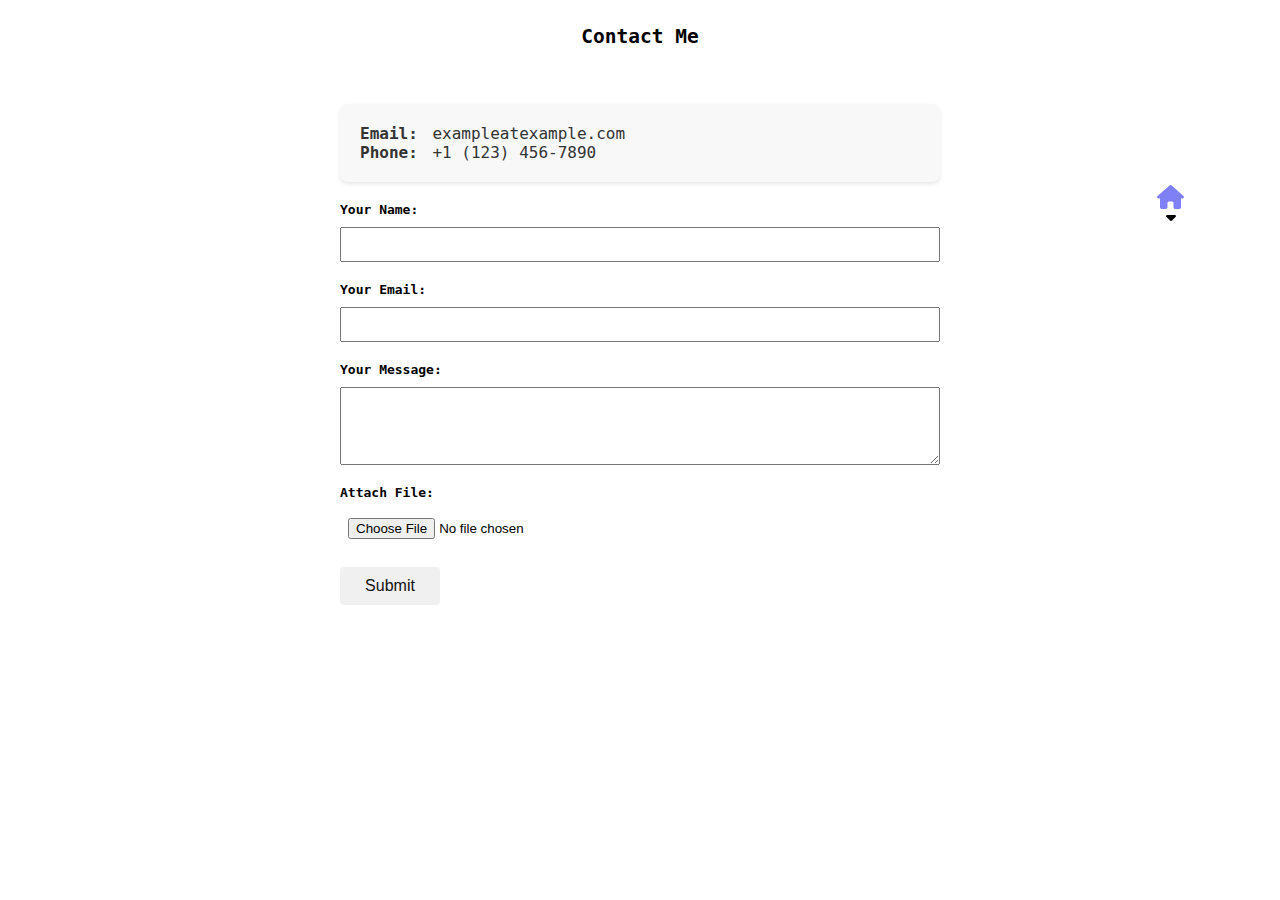
<file: contact/index.html>
<!DOCTYPE html><html lang="en" data-critters-container><head>
  <meta charset="utf-8">
  <title>Portfolio</title>
  <base href="/">
  <meta name="viewport" content="width=device-width, initial-scale=1">
  <link rel="icon" type="image/x-icon" href="favicon.ico">
<style>.fa{font-family:var(--fa-style-family, "Font Awesome 6 Free");font-weight:var(--fa-style, 900)}.fa,.fas{-moz-osx-font-smoothing:grayscale;-webkit-font-smoothing:antialiased;display:var(--fa-display, inline-block);font-style:normal;font-variant:normal;line-height:1;text-rendering:auto}.fas{font-family:"Font Awesome 6 Free"}@-webkit-keyframes fa-beat{0%,90%{-webkit-transform:scale(1);transform:scale(1)}45%{-webkit-transform:scale(var(--fa-beat-scale, 1.25));transform:scale(var(--fa-beat-scale, 1.25))}}@-webkit-keyframes fa-bounce{0%{-webkit-transform:scale(1,1) translateY(0);transform:scale(1) translateY(0)}10%{-webkit-transform:scale(var(--fa-bounce-start-scale-x, 1.1),var(--fa-bounce-start-scale-y, .9)) translateY(0);transform:scale(var(--fa-bounce-start-scale-x, 1.1),var(--fa-bounce-start-scale-y, .9)) translateY(0)}30%{-webkit-transform:scale(var(--fa-bounce-jump-scale-x, .9),var(--fa-bounce-jump-scale-y, 1.1)) translateY(var(--fa-bounce-height, -.5em));transform:scale(var(--fa-bounce-jump-scale-x, .9),var(--fa-bounce-jump-scale-y, 1.1)) translateY(var(--fa-bounce-height, -.5em))}50%{-webkit-transform:scale(var(--fa-bounce-land-scale-x, 1.05),var(--fa-bounce-land-scale-y, .95)) translateY(0);transform:scale(var(--fa-bounce-land-scale-x, 1.05),var(--fa-bounce-land-scale-y, .95)) translateY(0)}57%{-webkit-transform:scale(1,1) translateY(var(--fa-bounce-rebound, -.125em));transform:scale(1) translateY(var(--fa-bounce-rebound, -.125em))}64%{-webkit-transform:scale(1,1) translateY(0);transform:scale(1) translateY(0)}to{-webkit-transform:scale(1,1) translateY(0);transform:scale(1) translateY(0)}}@-webkit-keyframes fa-fade{50%{opacity:var(--fa-fade-opacity, .4)}}@-webkit-keyframes fa-beat-fade{0%,to{opacity:var(--fa-beat-fade-opacity, .4);-webkit-transform:scale(1);transform:scale(1)}50%{opacity:1;-webkit-transform:scale(var(--fa-beat-fade-scale, 1.125));transform:scale(var(--fa-beat-fade-scale, 1.125))}}@-webkit-keyframes fa-flip{50%{-webkit-transform:rotate3d(var(--fa-flip-x, 0),var(--fa-flip-y, 1),var(--fa-flip-z, 0),var(--fa-flip-angle, -180deg));transform:rotate3d(var(--fa-flip-x, 0),var(--fa-flip-y, 1),var(--fa-flip-z, 0),var(--fa-flip-angle, -180deg))}}@-webkit-keyframes fa-shake{0%{-webkit-transform:rotate(-15deg);transform:rotate(-15deg)}4%{-webkit-transform:rotate(15deg);transform:rotate(15deg)}8%,24%{-webkit-transform:rotate(-18deg);transform:rotate(-18deg)}12%,28%{-webkit-transform:rotate(18deg);transform:rotate(18deg)}16%{-webkit-transform:rotate(-22deg);transform:rotate(-22deg)}20%{-webkit-transform:rotate(22deg);transform:rotate(22deg)}32%{-webkit-transform:rotate(-12deg);transform:rotate(-12deg)}36%{-webkit-transform:rotate(12deg);transform:rotate(12deg)}40%,to{-webkit-transform:rotate(0deg);transform:rotate(0)}}@-webkit-keyframes fa-spin{0%{-webkit-transform:rotate(0deg);transform:rotate(0)}to{-webkit-transform:rotate(360deg);transform:rotate(360deg)}}.fa-lightbulb:before{content:"\f0eb"}.fa-envelope:before{content:"\f0e0"}.fa-caret-down:before{content:"\f0d7"}.fa-home:before{content:"\f015"}.fa-project-diagram:before{content:"\f542"}.fa-briefcase:before{content:"\f0b1"}.fa-graduation-cap:before{content:"\f19d"}:root{--fa-style-family-brands: "Font Awesome 6 Brands";--fa-font-brands: normal 400 1em/1 "Font Awesome 6 Brands"}@font-face{font-family:"Font Awesome 6 Brands";font-style:normal;font-weight:400;font-display:block;src:url("./media/fa-brands-400-4RSXLDQT.woff2") format("woff2"),url("./media/fa-brands-400-RP3MZ4AX.ttf") format("truetype")}:root{--fa-style-family-classic: "Font Awesome 6 Free";--fa-font-regular: normal 400 1em/1 "Font Awesome 6 Free"}@font-face{font-family:"Font Awesome 6 Free";font-style:normal;font-weight:400;font-display:block;src:url("./media/fa-regular-400-6ODLNN6G.woff2") format("woff2"),url("./media/fa-regular-400-VE33OVPX.ttf") format("truetype")}:root{--fa-style-family-classic: "Font Awesome 6 Free";--fa-font-solid: normal 900 1em/1 "Font Awesome 6 Free"}@font-face{font-family:"Font Awesome 6 Free";font-style:normal;font-weight:900;font-display:block;src:url("./media/fa-solid-900-ZZETRIYD.woff2") format("woff2"),url("./media/fa-solid-900-BALFL4QR.ttf") format("truetype")}.fas{font-weight:900}body{margin:0;padding:0;font-family:monospace}a{text-decoration:none}a:hover{color:#a3b1b1}
</style><link rel="stylesheet" href="styles-MCMCQY2S.css" media="print" onload="this.media='all'"><noscript><link rel="stylesheet" href="styles-MCMCQY2S.css"></noscript><style ng-app-id="ng">.contact-form[_ngcontent-ng-c2901065642]{max-width:600px;margin:auto;padding:20px;animation:_ngcontent-ng-c2901065642_fadeIn 1s ease-in-out}@keyframes _ngcontent-ng-c2901065642_fadeIn{0%{opacity:0;transform:translateY(-20px)}to{opacity:1;transform:translateY(0)}}.contact-details[_ngcontent-ng-c2901065642]{background-color:#f8f8f8;padding:20px;border-radius:8px;box-shadow:0 2px 4px #0000001a;margin-bottom:20px}.contact-details[_ngcontent-ng-c2901065642]   p[_ngcontent-ng-c2901065642]{font-size:16px;color:#333;margin:0}.contact-details[_ngcontent-ng-c2901065642]   strong[_ngcontent-ng-c2901065642]{font-weight:700;margin-right:5px}h2[_ngcontent-ng-c2901065642]{text-align:center;padding:20px;margin-top:5px}form[_ngcontent-ng-c2901065642]{display:grid;gap:20px}.form-group[_ngcontent-ng-c2901065642]{display:grid;gap:10px}label[_ngcontent-ng-c2901065642]{font-weight:700}input[_ngcontent-ng-c2901065642], textarea[_ngcontent-ng-c2901065642], select[_ngcontent-ng-c2901065642]{width:100%;padding:8px;box-sizing:border-box}input[_ngcontent-ng-c2901065642]:focus, textarea[_ngcontent-ng-c2901065642]:focus{border-color:#007bff;transition:border-color .5s ease}button[_ngcontent-ng-c2901065642]{background-color:#f0f0f0;color:#111;padding:10px;border:none;cursor:pointer;font-size:16px;border-radius:4px;width:100px;transition:background-color .3s ease,transform .3s ease}button[_ngcontent-ng-c2901065642]:hover{background-color:#fc0;transform:scale(1.05)}#attachment[_ngcontent-ng-c2901065642]:hover{transition:transform .3s ease;cursor:pointer}</style><style ng-app-id="ng">.icon-container[_ngcontent-ng-c3732487589]{position:fixed;top:20%;left:90%;margin-bottom:20px;display:grid;grid-template-rows:1fr auto}.icon-container[_ngcontent-ng-c3732487589] > *[_ngcontent-ng-c3732487589]{align-items:center;justify-content:center;cursor:pointer}.icon-container[_ngcontent-ng-c3732487589] > .icon[_ngcontent-ng-c3732487589]{border-radius:50%;transition:all .2s ease-in-out}.icon-container[_ngcontent-ng-c3732487589] > .icon[_ngcontent-ng-c3732487589]   svg[_ngcontent-ng-c3732487589]{fill:var(--icon-color, #fff);transition:fill .2s ease-in-out}.icon-container[_ngcontent-ng-c3732487589] > .dropdown-content[_ngcontent-ng-c3732487589]{display:none;grid-row:2;background-color:var(--dropdown-bg, #f0f2f5);border-radius:5px;box-shadow:0 5px 10px #0000001a;-webkit-backdrop-filter:blur(5px);backdrop-filter:blur(5px);animation:_ngcontent-ng-c3732487589_slideUp .3s ease-in-out forwards}.icon-container[_ngcontent-ng-c3732487589] > .dropdown-content.shown[_ngcontent-ng-c3732487589]{animation:_ngcontent-ng-c3732487589_slideDown .3s ease-in-out}.icon[_ngcontent-ng-c3732487589]{padding:5px;text-align:center}@keyframes _ngcontent-ng-c3732487589_slideUp{0%{opacity:0;transform:translateY(20px)}to{opacity:1;transform:translateY(0)}}@keyframes _ngcontent-ng-c3732487589_slideDown{0%{opacity:1;transform:translateY(0)}to{opacity:0;transform:translateY(20px)}}.icon-container.expanded[_ngcontent-ng-c3732487589] > .icon[_ngcontent-ng-c3732487589]:hover + .dropdown-content[_ngcontent-ng-c3732487589], .icon-container.expanded[_ngcontent-ng-c3732487589] > .dropdown-content[_ngcontent-ng-c3732487589]{display:block;transform:translateY(0) scaleY(1);transition:transform .2s ease-in-out}.icon-container.expanded[_ngcontent-ng-c3732487589] > .icon[_ngcontent-ng-c3732487589]:hover + .dropdown-content[_ngcontent-ng-c3732487589]:hover{transform:translateY(-5px) scaleY(1.05)}.icon[_ngcontent-ng-c3732487589]   i[title][_ngcontent-ng-c3732487589]{position:relative}.icon[_ngcontent-ng-c3732487589]   i[title][_ngcontent-ng-c3732487589]:hover:after{content:attr(title);position:absolute;top:100%;left:50%;transform:translate(-50%);background-color:#000c;color:#fff;padding:5px 10px;border-radius:5px;font-size:12px}</style><style ng-app-id="ng">.home-icon[_ngcontent-ng-c1840249685]{opacity:.5;cursor:pointer;z-index:2}.home-icon[_ngcontent-ng-c1840249685]   i[_ngcontent-ng-c1840249685]{font-size:24px}</style><style ng-app-id="ng">.icon[_ngcontent-ng-c1373413901]{opacity:.5;cursor:pointer;z-index:2}.icon[_ngcontent-ng-c1373413901]   i[_ngcontent-ng-c1373413901]{font-size:24px}.icon[_ngcontent-ng-c1373413901]   i[_ngcontent-ng-c1373413901]:hover{color:#f70}</style><style ng-app-id="ng">.icon[_ngcontent-ng-c3361052712]{opacity:.5;cursor:pointer;z-index:2}.icon[_ngcontent-ng-c3361052712]   i[_ngcontent-ng-c3361052712]{font-size:24px}.icon[_ngcontent-ng-c3361052712]   i[_ngcontent-ng-c3361052712]:hover{color:#019601}</style><style ng-app-id="ng">.icon[_ngcontent-ng-c3975816813]{opacity:.5;cursor:pointer;z-index:2}.icon[_ngcontent-ng-c3975816813]   i[_ngcontent-ng-c3975816813]{font-size:24px}.icon[_ngcontent-ng-c3975816813]   i[_ngcontent-ng-c3975816813]:hover{color:#630393}</style><style ng-app-id="ng">.icon[_ngcontent-ng-c411144591]{opacity:.5;cursor:pointer;z-index:2}.icon[_ngcontent-ng-c411144591]   i[_ngcontent-ng-c411144591]{font-size:24px}.icon[_ngcontent-ng-c411144591]   i[_ngcontent-ng-c411144591]:hover{color:#970000}</style><style ng-app-id="ng">.icon[_ngcontent-ng-c3969231259]{opacity:.5;cursor:pointer;z-index:2}.icon[_ngcontent-ng-c3969231259]   i[_ngcontent-ng-c3969231259]{font-size:24px}.icon[_ngcontent-ng-c3969231259]   i[_ngcontent-ng-c3969231259]:hover{color:#daa520}</style></head>
<body><!--nghm-->
  <app-root _nghost-ng-c3984273398 ng-version="17.0.8" ngh="7" ng-server-context="ssg"><router-outlet _ngcontent-ng-c3984273398></router-outlet><app-contact _nghost-ng-c2901065642 ngh="6"><app-icons _ngcontent-ng-c2901065642 _nghost-ng-c3732487589 ngh="6"><div _ngcontent-ng-c3732487589 class="icon-container"><div _ngcontent-ng-c3732487589 class="icon-container-home icon"><app-home _ngcontent-ng-c3732487589 title="Home" _nghost-ng-c1840249685 ngh="0"><div _ngcontent-ng-c1840249685 class="home-icon"><a _ngcontent-ng-c1840249685 routerlink="about-me" href="/contact/about-me"><i _ngcontent-ng-c1840249685 class="fas fa-home"></i></a></div><!----></app-home><i _ngcontent-ng-c3732487589 class="fa fa-caret-down"></i></div><div _ngcontent-ng-c3732487589 class="dropdown-content"><app-contact-icon _ngcontent-ng-c3732487589 title="Contact" class="icon" _nghost-ng-c1373413901 ngh="1"><div _ngcontent-ng-c1373413901 class="icon"><a _ngcontent-ng-c1373413901 routerlink="contact" href="/contact/contact"><i _ngcontent-ng-c1373413901 class="fas fa-envelope"></i></a></div><!----></app-contact-icon><app-education-icon _ngcontent-ng-c3732487589 title="Education" class="icon" _nghost-ng-c3361052712 ngh="2"><div _ngcontent-ng-c3361052712 class="icon"><a _ngcontent-ng-c3361052712 routerlink="contact" href="/contact/contact"><i _ngcontent-ng-c3361052712 class="fas fa-graduation-cap"></i></a></div><!----></app-education-icon><app-experience-icon _ngcontent-ng-c3732487589 title="Experience" class="icon" _nghost-ng-c3975816813 ngh="3"><div _ngcontent-ng-c3975816813 class="icon"><a _ngcontent-ng-c3975816813 routerlink="experience" href="/contact/experience"><i _ngcontent-ng-c3975816813 class="fas fa-briefcase"></i></a></div><!----></app-experience-icon><app-projects-icon _ngcontent-ng-c3732487589 title="Projects" class="icon" _nghost-ng-c411144591 ngh="4"><div _ngcontent-ng-c411144591 class="icon"><a _ngcontent-ng-c411144591 routerlink="project" href="/contact/project"><i _ngcontent-ng-c411144591 class="fas fa-project-diagram"></i></a></div><!----></app-projects-icon><app-skill-icon _ngcontent-ng-c3732487589 title="Skills" class="icon" _nghost-ng-c3969231259 ngh="5"><div _ngcontent-ng-c3969231259 class="icon"><a _ngcontent-ng-c3969231259 routerlink="skills" href="/contact/skills"><i _ngcontent-ng-c3969231259 class="fas fa-lightbulb"></i></a></div><!----></app-skill-icon></div></div></app-icons><h2 _ngcontent-ng-c2901065642>Contact Me</h2><section _ngcontent-ng-c2901065642 class="contact-form"><div _ngcontent-ng-c2901065642 class="contact-details"><p _ngcontent-ng-c2901065642><strong _ngcontent-ng-c2901065642>Email:</strong> exampleatexample.com<br _ngcontent-ng-c2901065642><strong _ngcontent-ng-c2901065642>Phone:</strong> +1 (123) 456-7890<br _ngcontent-ng-c2901065642></p></div><form _ngcontent-ng-c2901065642><div _ngcontent-ng-c2901065642 class="form-group"><label _ngcontent-ng-c2901065642 for="name">Your Name:</label><input _ngcontent-ng-c2901065642 type="text" id="name" name="name" required></div><div _ngcontent-ng-c2901065642 class="form-group"><label _ngcontent-ng-c2901065642 for="email">Your Email:</label><input _ngcontent-ng-c2901065642 type="email" id="email" name="email" required></div><div _ngcontent-ng-c2901065642 class="form-group"><label _ngcontent-ng-c2901065642 for="message">Your Message:</label><textarea _ngcontent-ng-c2901065642 id="message" name="message" rows="4" required></textarea></div><div _ngcontent-ng-c2901065642 class="form-group"><label _ngcontent-ng-c2901065642 for="attachment">Attach File:</label><input _ngcontent-ng-c2901065642 type="file" id="attachment" name="attachment"></div><button _ngcontent-ng-c2901065642 type="submit">Submit</button></form></section></app-contact><!----></app-root>
<script src="polyfills-LZBJRJJE.js" type="module"></script><script src="main-NUGJP4KZ.js" type="module"></script>

<script id="ng-state" type="application/json">{"__nghData__":[{"t":{"0":"t0"},"c":{"0":[{"i":"t0","r":1}]}},{"t":{"0":"t1"},"c":{"0":[{"i":"t1","r":1}]}},{"t":{"0":"t2"},"c":{"0":[{"i":"t2","r":1}]}},{"t":{"0":"t3"},"c":{"0":[{"i":"t3","r":1}]}},{"t":{"0":"t4"},"c":{"0":[{"i":"t4","r":1}]}},{"t":{"0":"t5"},"c":{"0":[{"i":"t5","r":1}]}},{},{"c":{"0":[{"i":"c2901065642","r":1}]}}]}</script></body></html>
</file>
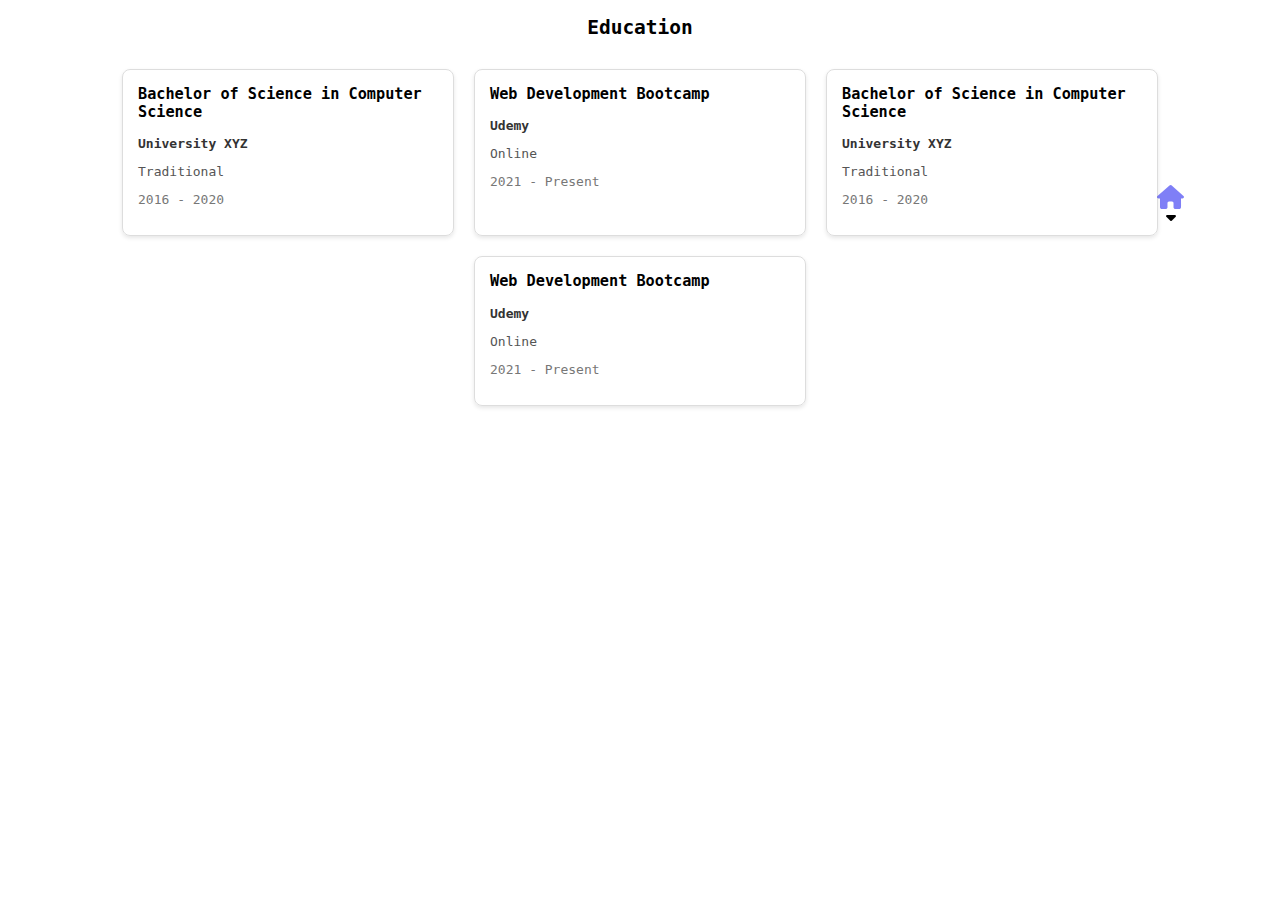
<file: education/index.html>
<!DOCTYPE html><html lang="en" data-critters-container><head>
  <meta charset="utf-8">
  <title>Portfolio</title>
  <base href="/">
  <meta name="viewport" content="width=device-width, initial-scale=1">
  <link rel="icon" type="image/x-icon" href="favicon.ico">
<style>.fa{font-family:var(--fa-style-family, "Font Awesome 6 Free");font-weight:var(--fa-style, 900)}.fa,.fas{-moz-osx-font-smoothing:grayscale;-webkit-font-smoothing:antialiased;display:var(--fa-display, inline-block);font-style:normal;font-variant:normal;line-height:1;text-rendering:auto}.fas{font-family:"Font Awesome 6 Free"}@-webkit-keyframes fa-beat{0%,90%{-webkit-transform:scale(1);transform:scale(1)}45%{-webkit-transform:scale(var(--fa-beat-scale, 1.25));transform:scale(var(--fa-beat-scale, 1.25))}}@-webkit-keyframes fa-bounce{0%{-webkit-transform:scale(1,1) translateY(0);transform:scale(1) translateY(0)}10%{-webkit-transform:scale(var(--fa-bounce-start-scale-x, 1.1),var(--fa-bounce-start-scale-y, .9)) translateY(0);transform:scale(var(--fa-bounce-start-scale-x, 1.1),var(--fa-bounce-start-scale-y, .9)) translateY(0)}30%{-webkit-transform:scale(var(--fa-bounce-jump-scale-x, .9),var(--fa-bounce-jump-scale-y, 1.1)) translateY(var(--fa-bounce-height, -.5em));transform:scale(var(--fa-bounce-jump-scale-x, .9),var(--fa-bounce-jump-scale-y, 1.1)) translateY(var(--fa-bounce-height, -.5em))}50%{-webkit-transform:scale(var(--fa-bounce-land-scale-x, 1.05),var(--fa-bounce-land-scale-y, .95)) translateY(0);transform:scale(var(--fa-bounce-land-scale-x, 1.05),var(--fa-bounce-land-scale-y, .95)) translateY(0)}57%{-webkit-transform:scale(1,1) translateY(var(--fa-bounce-rebound, -.125em));transform:scale(1) translateY(var(--fa-bounce-rebound, -.125em))}64%{-webkit-transform:scale(1,1) translateY(0);transform:scale(1) translateY(0)}to{-webkit-transform:scale(1,1) translateY(0);transform:scale(1) translateY(0)}}@-webkit-keyframes fa-fade{50%{opacity:var(--fa-fade-opacity, .4)}}@-webkit-keyframes fa-beat-fade{0%,to{opacity:var(--fa-beat-fade-opacity, .4);-webkit-transform:scale(1);transform:scale(1)}50%{opacity:1;-webkit-transform:scale(var(--fa-beat-fade-scale, 1.125));transform:scale(var(--fa-beat-fade-scale, 1.125))}}@-webkit-keyframes fa-flip{50%{-webkit-transform:rotate3d(var(--fa-flip-x, 0),var(--fa-flip-y, 1),var(--fa-flip-z, 0),var(--fa-flip-angle, -180deg));transform:rotate3d(var(--fa-flip-x, 0),var(--fa-flip-y, 1),var(--fa-flip-z, 0),var(--fa-flip-angle, -180deg))}}@-webkit-keyframes fa-shake{0%{-webkit-transform:rotate(-15deg);transform:rotate(-15deg)}4%{-webkit-transform:rotate(15deg);transform:rotate(15deg)}8%,24%{-webkit-transform:rotate(-18deg);transform:rotate(-18deg)}12%,28%{-webkit-transform:rotate(18deg);transform:rotate(18deg)}16%{-webkit-transform:rotate(-22deg);transform:rotate(-22deg)}20%{-webkit-transform:rotate(22deg);transform:rotate(22deg)}32%{-webkit-transform:rotate(-12deg);transform:rotate(-12deg)}36%{-webkit-transform:rotate(12deg);transform:rotate(12deg)}40%,to{-webkit-transform:rotate(0deg);transform:rotate(0)}}@-webkit-keyframes fa-spin{0%{-webkit-transform:rotate(0deg);transform:rotate(0)}to{-webkit-transform:rotate(360deg);transform:rotate(360deg)}}.fa-lightbulb:before{content:"\f0eb"}.fa-envelope:before{content:"\f0e0"}.fa-caret-down:before{content:"\f0d7"}.fa-home:before{content:"\f015"}.fa-project-diagram:before{content:"\f542"}.fa-briefcase:before{content:"\f0b1"}.fa-graduation-cap:before{content:"\f19d"}:root{--fa-style-family-brands: "Font Awesome 6 Brands";--fa-font-brands: normal 400 1em/1 "Font Awesome 6 Brands"}@font-face{font-family:"Font Awesome 6 Brands";font-style:normal;font-weight:400;font-display:block;src:url("./media/fa-brands-400-4RSXLDQT.woff2") format("woff2"),url("./media/fa-brands-400-RP3MZ4AX.ttf") format("truetype")}:root{--fa-style-family-classic: "Font Awesome 6 Free";--fa-font-regular: normal 400 1em/1 "Font Awesome 6 Free"}@font-face{font-family:"Font Awesome 6 Free";font-style:normal;font-weight:400;font-display:block;src:url("./media/fa-regular-400-6ODLNN6G.woff2") format("woff2"),url("./media/fa-regular-400-VE33OVPX.ttf") format("truetype")}:root{--fa-style-family-classic: "Font Awesome 6 Free";--fa-font-solid: normal 900 1em/1 "Font Awesome 6 Free"}@font-face{font-family:"Font Awesome 6 Free";font-style:normal;font-weight:900;font-display:block;src:url("./media/fa-solid-900-ZZETRIYD.woff2") format("woff2"),url("./media/fa-solid-900-BALFL4QR.ttf") format("truetype")}.fas{font-weight:900}body{margin:0;padding:0;font-family:monospace}a{text-decoration:none}a:hover{color:#a3b1b1}
</style><link rel="stylesheet" href="styles-MCMCQY2S.css" media="print" onload="this.media='all'"><noscript><link rel="stylesheet" href="styles-MCMCQY2S.css"></noscript><style ng-app-id="ng">h2[_ngcontent-ng-c2637804483]{text-align:center;margin-bottom:20px}.education-container[_ngcontent-ng-c2637804483]{display:flex;flex-wrap:wrap;justify-content:center}.education-card[_ngcontent-ng-c2637804483]{width:300px;margin:10px;padding:15px;border:1px solid #ddd;border-radius:8px;box-shadow:0 2px 4px #0000001a;text-align:left}h3[_ngcontent-ng-c2637804483]{margin-top:0}.institution[_ngcontent-ng-c2637804483]{color:#333;font-weight:700}.type[_ngcontent-ng-c2637804483]{color:#555}.duration[_ngcontent-ng-c2637804483]{color:#777}@media screen and (max-width: 600px){.education-card[_ngcontent-ng-c2637804483]{width:calc(100% - 20px)}}</style><style ng-app-id="ng">.icon-container[_ngcontent-ng-c3732487589]{position:fixed;top:20%;left:90%;margin-bottom:20px;display:grid;grid-template-rows:1fr auto}.icon-container[_ngcontent-ng-c3732487589] > *[_ngcontent-ng-c3732487589]{align-items:center;justify-content:center;cursor:pointer}.icon-container[_ngcontent-ng-c3732487589] > .icon[_ngcontent-ng-c3732487589]{border-radius:50%;transition:all .2s ease-in-out}.icon-container[_ngcontent-ng-c3732487589] > .icon[_ngcontent-ng-c3732487589]   svg[_ngcontent-ng-c3732487589]{fill:var(--icon-color, #fff);transition:fill .2s ease-in-out}.icon-container[_ngcontent-ng-c3732487589] > .dropdown-content[_ngcontent-ng-c3732487589]{display:none;grid-row:2;background-color:var(--dropdown-bg, #f0f2f5);border-radius:5px;box-shadow:0 5px 10px #0000001a;-webkit-backdrop-filter:blur(5px);backdrop-filter:blur(5px);animation:_ngcontent-ng-c3732487589_slideUp .3s ease-in-out forwards}.icon-container[_ngcontent-ng-c3732487589] > .dropdown-content.shown[_ngcontent-ng-c3732487589]{animation:_ngcontent-ng-c3732487589_slideDown .3s ease-in-out}.icon[_ngcontent-ng-c3732487589]{padding:5px;text-align:center}@keyframes _ngcontent-ng-c3732487589_slideUp{0%{opacity:0;transform:translateY(20px)}to{opacity:1;transform:translateY(0)}}@keyframes _ngcontent-ng-c3732487589_slideDown{0%{opacity:1;transform:translateY(0)}to{opacity:0;transform:translateY(20px)}}.icon-container.expanded[_ngcontent-ng-c3732487589] > .icon[_ngcontent-ng-c3732487589]:hover + .dropdown-content[_ngcontent-ng-c3732487589], .icon-container.expanded[_ngcontent-ng-c3732487589] > .dropdown-content[_ngcontent-ng-c3732487589]{display:block;transform:translateY(0) scaleY(1);transition:transform .2s ease-in-out}.icon-container.expanded[_ngcontent-ng-c3732487589] > .icon[_ngcontent-ng-c3732487589]:hover + .dropdown-content[_ngcontent-ng-c3732487589]:hover{transform:translateY(-5px) scaleY(1.05)}.icon[_ngcontent-ng-c3732487589]   i[title][_ngcontent-ng-c3732487589]{position:relative}.icon[_ngcontent-ng-c3732487589]   i[title][_ngcontent-ng-c3732487589]:hover:after{content:attr(title);position:absolute;top:100%;left:50%;transform:translate(-50%);background-color:#000c;color:#fff;padding:5px 10px;border-radius:5px;font-size:12px}</style><style ng-app-id="ng">.home-icon[_ngcontent-ng-c1840249685]{opacity:.5;cursor:pointer;z-index:2}.home-icon[_ngcontent-ng-c1840249685]   i[_ngcontent-ng-c1840249685]{font-size:24px}</style><style ng-app-id="ng">.icon[_ngcontent-ng-c1373413901]{opacity:.5;cursor:pointer;z-index:2}.icon[_ngcontent-ng-c1373413901]   i[_ngcontent-ng-c1373413901]{font-size:24px}.icon[_ngcontent-ng-c1373413901]   i[_ngcontent-ng-c1373413901]:hover{color:#f70}</style><style ng-app-id="ng">.icon[_ngcontent-ng-c3361052712]{opacity:.5;cursor:pointer;z-index:2}.icon[_ngcontent-ng-c3361052712]   i[_ngcontent-ng-c3361052712]{font-size:24px}.icon[_ngcontent-ng-c3361052712]   i[_ngcontent-ng-c3361052712]:hover{color:#019601}</style><style ng-app-id="ng">.icon[_ngcontent-ng-c3975816813]{opacity:.5;cursor:pointer;z-index:2}.icon[_ngcontent-ng-c3975816813]   i[_ngcontent-ng-c3975816813]{font-size:24px}.icon[_ngcontent-ng-c3975816813]   i[_ngcontent-ng-c3975816813]:hover{color:#630393}</style><style ng-app-id="ng">.icon[_ngcontent-ng-c411144591]{opacity:.5;cursor:pointer;z-index:2}.icon[_ngcontent-ng-c411144591]   i[_ngcontent-ng-c411144591]{font-size:24px}.icon[_ngcontent-ng-c411144591]   i[_ngcontent-ng-c411144591]:hover{color:#970000}</style><style ng-app-id="ng">.icon[_ngcontent-ng-c3969231259]{opacity:.5;cursor:pointer;z-index:2}.icon[_ngcontent-ng-c3969231259]   i[_ngcontent-ng-c3969231259]{font-size:24px}.icon[_ngcontent-ng-c3969231259]   i[_ngcontent-ng-c3969231259]:hover{color:#daa520}</style></head>
<body><!--nghm-->
  <app-root _nghost-ng-c3984273398 ng-version="17.0.8" ngh="8" ng-server-context="ssg"><router-outlet _ngcontent-ng-c3984273398></router-outlet><app-education _nghost-ng-c2637804483 ngh="7"><h2 _ngcontent-ng-c2637804483>Education</h2><section _ngcontent-ng-c2637804483 class="education-container"><div _ngcontent-ng-c2637804483 class="education-card"><h3 _ngcontent-ng-c2637804483>Bachelor of Science in Computer Science</h3><p _ngcontent-ng-c2637804483 class="institution">University XYZ</p><p _ngcontent-ng-c2637804483 class="type">Traditional</p><p _ngcontent-ng-c2637804483 class="duration">2016 - 2020</p></div><div _ngcontent-ng-c2637804483 class="education-card"><h3 _ngcontent-ng-c2637804483>Web Development Bootcamp</h3><p _ngcontent-ng-c2637804483 class="institution">Udemy</p><p _ngcontent-ng-c2637804483 class="type">Online</p><p _ngcontent-ng-c2637804483 class="duration">2021 - Present</p></div><div _ngcontent-ng-c2637804483 class="education-card"><h3 _ngcontent-ng-c2637804483>Bachelor of Science in Computer Science</h3><p _ngcontent-ng-c2637804483 class="institution">University XYZ</p><p _ngcontent-ng-c2637804483 class="type">Traditional</p><p _ngcontent-ng-c2637804483 class="duration">2016 - 2020</p></div><div _ngcontent-ng-c2637804483 class="education-card"><h3 _ngcontent-ng-c2637804483>Web Development Bootcamp</h3><p _ngcontent-ng-c2637804483 class="institution">Udemy</p><p _ngcontent-ng-c2637804483 class="type">Online</p><p _ngcontent-ng-c2637804483 class="duration">2021 - Present</p></div><!----></section><app-icons _ngcontent-ng-c2637804483 _nghost-ng-c3732487589 ngh="6"><div _ngcontent-ng-c3732487589 class="icon-container"><div _ngcontent-ng-c3732487589 class="icon-container-home icon"><app-home _ngcontent-ng-c3732487589 title="Home" _nghost-ng-c1840249685 ngh="0"><div _ngcontent-ng-c1840249685 class="home-icon"><a _ngcontent-ng-c1840249685 routerlink="about-me" href="/education/about-me"><i _ngcontent-ng-c1840249685 class="fas fa-home"></i></a></div><!----></app-home><i _ngcontent-ng-c3732487589 class="fa fa-caret-down"></i></div><div _ngcontent-ng-c3732487589 class="dropdown-content"><app-contact-icon _ngcontent-ng-c3732487589 title="Contact" class="icon" _nghost-ng-c1373413901 ngh="1"><div _ngcontent-ng-c1373413901 class="icon"><a _ngcontent-ng-c1373413901 routerlink="contact" href="/education/contact"><i _ngcontent-ng-c1373413901 class="fas fa-envelope"></i></a></div><!----></app-contact-icon><app-education-icon _ngcontent-ng-c3732487589 title="Education" class="icon" _nghost-ng-c3361052712 ngh="2"><div _ngcontent-ng-c3361052712 class="icon"><a _ngcontent-ng-c3361052712 routerlink="contact" href="/education/contact"><i _ngcontent-ng-c3361052712 class="fas fa-graduation-cap"></i></a></div><!----></app-education-icon><app-experience-icon _ngcontent-ng-c3732487589 title="Experience" class="icon" _nghost-ng-c3975816813 ngh="3"><div _ngcontent-ng-c3975816813 class="icon"><a _ngcontent-ng-c3975816813 routerlink="experience" href="/education/experience"><i _ngcontent-ng-c3975816813 class="fas fa-briefcase"></i></a></div><!----></app-experience-icon><app-projects-icon _ngcontent-ng-c3732487589 title="Projects" class="icon" _nghost-ng-c411144591 ngh="4"><div _ngcontent-ng-c411144591 class="icon"><a _ngcontent-ng-c411144591 routerlink="project" href="/education/project"><i _ngcontent-ng-c411144591 class="fas fa-project-diagram"></i></a></div><!----></app-projects-icon><app-skill-icon _ngcontent-ng-c3732487589 title="Skills" class="icon" _nghost-ng-c3969231259 ngh="5"><div _ngcontent-ng-c3969231259 class="icon"><a _ngcontent-ng-c3969231259 routerlink="skills" href="/education/skills"><i _ngcontent-ng-c3969231259 class="fas fa-lightbulb"></i></a></div><!----></app-skill-icon></div></div></app-icons></app-education><!----></app-root>
<script src="polyfills-LZBJRJJE.js" type="module"></script><script src="main-NUGJP4KZ.js" type="module"></script>

<script id="ng-state" type="application/json">{"__nghData__":[{"t":{"0":"t1"},"c":{"0":[{"i":"t1","r":1}]}},{"t":{"0":"t2"},"c":{"0":[{"i":"t2","r":1}]}},{"t":{"0":"t3"},"c":{"0":[{"i":"t3","r":1}]}},{"t":{"0":"t4"},"c":{"0":[{"i":"t4","r":1}]}},{"t":{"0":"t5"},"c":{"0":[{"i":"t5","r":1}]}},{"t":{"0":"t6"},"c":{"0":[{"i":"t6","r":1}]}},{},{"t":{"3":"t0"},"c":{"3":[{"i":"t0","r":1,"x":4}]}},{"c":{"0":[{"i":"c2637804483","r":1}]}}]}</script></body></html>
</file>
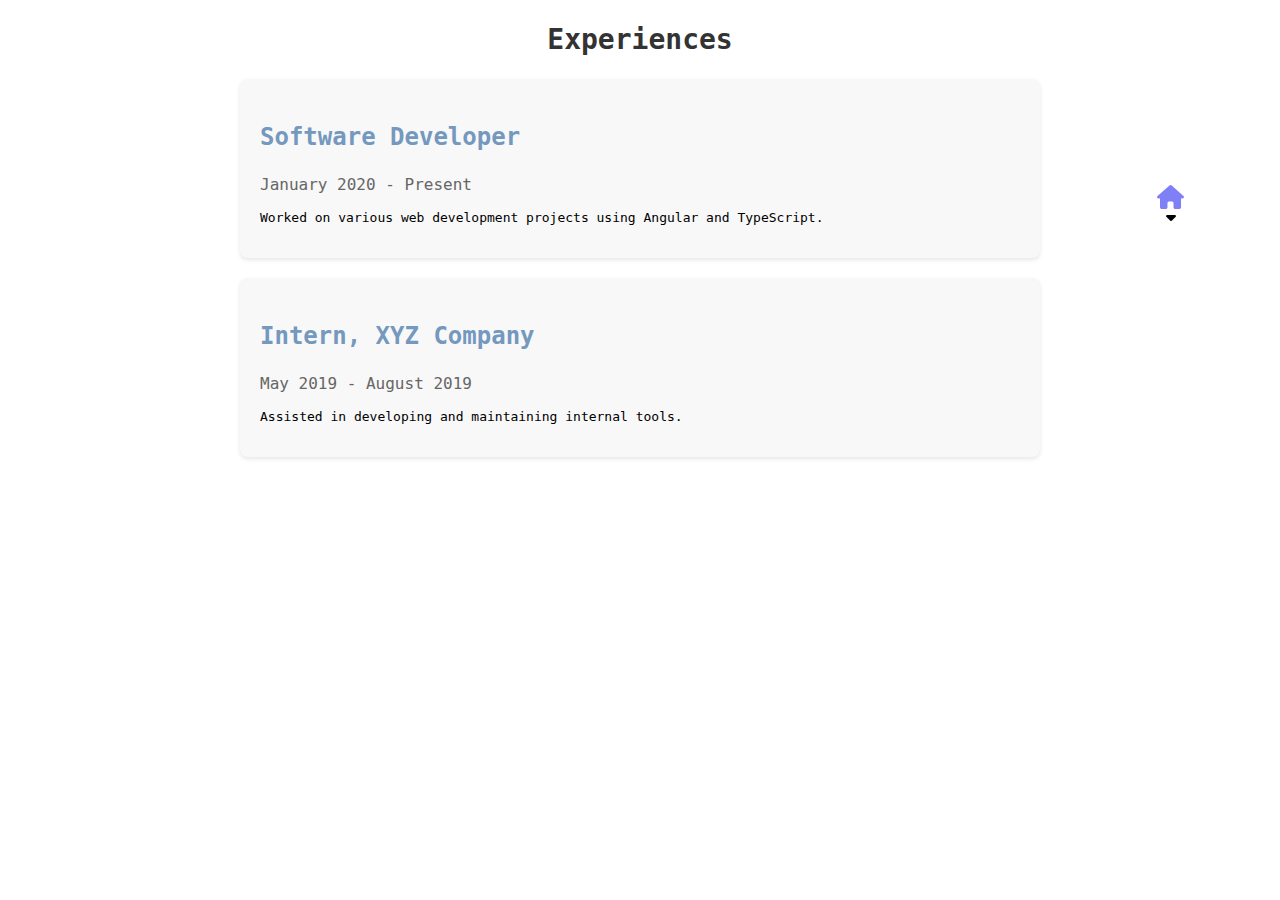
<file: experience/index.html>
<!DOCTYPE html><html lang="en" data-critters-container><head>
  <meta charset="utf-8">
  <title>Portfolio</title>
  <base href="/">
  <meta name="viewport" content="width=device-width, initial-scale=1">
  <link rel="icon" type="image/x-icon" href="favicon.ico">
<style>.fa{font-family:var(--fa-style-family, "Font Awesome 6 Free");font-weight:var(--fa-style, 900)}.fa,.fas{-moz-osx-font-smoothing:grayscale;-webkit-font-smoothing:antialiased;display:var(--fa-display, inline-block);font-style:normal;font-variant:normal;line-height:1;text-rendering:auto}.fas{font-family:"Font Awesome 6 Free"}@-webkit-keyframes fa-beat{0%,90%{-webkit-transform:scale(1);transform:scale(1)}45%{-webkit-transform:scale(var(--fa-beat-scale, 1.25));transform:scale(var(--fa-beat-scale, 1.25))}}@-webkit-keyframes fa-bounce{0%{-webkit-transform:scale(1,1) translateY(0);transform:scale(1) translateY(0)}10%{-webkit-transform:scale(var(--fa-bounce-start-scale-x, 1.1),var(--fa-bounce-start-scale-y, .9)) translateY(0);transform:scale(var(--fa-bounce-start-scale-x, 1.1),var(--fa-bounce-start-scale-y, .9)) translateY(0)}30%{-webkit-transform:scale(var(--fa-bounce-jump-scale-x, .9),var(--fa-bounce-jump-scale-y, 1.1)) translateY(var(--fa-bounce-height, -.5em));transform:scale(var(--fa-bounce-jump-scale-x, .9),var(--fa-bounce-jump-scale-y, 1.1)) translateY(var(--fa-bounce-height, -.5em))}50%{-webkit-transform:scale(var(--fa-bounce-land-scale-x, 1.05),var(--fa-bounce-land-scale-y, .95)) translateY(0);transform:scale(var(--fa-bounce-land-scale-x, 1.05),var(--fa-bounce-land-scale-y, .95)) translateY(0)}57%{-webkit-transform:scale(1,1) translateY(var(--fa-bounce-rebound, -.125em));transform:scale(1) translateY(var(--fa-bounce-rebound, -.125em))}64%{-webkit-transform:scale(1,1) translateY(0);transform:scale(1) translateY(0)}to{-webkit-transform:scale(1,1) translateY(0);transform:scale(1) translateY(0)}}@-webkit-keyframes fa-fade{50%{opacity:var(--fa-fade-opacity, .4)}}@-webkit-keyframes fa-beat-fade{0%,to{opacity:var(--fa-beat-fade-opacity, .4);-webkit-transform:scale(1);transform:scale(1)}50%{opacity:1;-webkit-transform:scale(var(--fa-beat-fade-scale, 1.125));transform:scale(var(--fa-beat-fade-scale, 1.125))}}@-webkit-keyframes fa-flip{50%{-webkit-transform:rotate3d(var(--fa-flip-x, 0),var(--fa-flip-y, 1),var(--fa-flip-z, 0),var(--fa-flip-angle, -180deg));transform:rotate3d(var(--fa-flip-x, 0),var(--fa-flip-y, 1),var(--fa-flip-z, 0),var(--fa-flip-angle, -180deg))}}@-webkit-keyframes fa-shake{0%{-webkit-transform:rotate(-15deg);transform:rotate(-15deg)}4%{-webkit-transform:rotate(15deg);transform:rotate(15deg)}8%,24%{-webkit-transform:rotate(-18deg);transform:rotate(-18deg)}12%,28%{-webkit-transform:rotate(18deg);transform:rotate(18deg)}16%{-webkit-transform:rotate(-22deg);transform:rotate(-22deg)}20%{-webkit-transform:rotate(22deg);transform:rotate(22deg)}32%{-webkit-transform:rotate(-12deg);transform:rotate(-12deg)}36%{-webkit-transform:rotate(12deg);transform:rotate(12deg)}40%,to{-webkit-transform:rotate(0deg);transform:rotate(0)}}@-webkit-keyframes fa-spin{0%{-webkit-transform:rotate(0deg);transform:rotate(0)}to{-webkit-transform:rotate(360deg);transform:rotate(360deg)}}.fa-lightbulb:before{content:"\f0eb"}.fa-envelope:before{content:"\f0e0"}.fa-caret-down:before{content:"\f0d7"}.fa-home:before{content:"\f015"}.fa-project-diagram:before{content:"\f542"}.fa-briefcase:before{content:"\f0b1"}.fa-graduation-cap:before{content:"\f19d"}:root{--fa-style-family-brands: "Font Awesome 6 Brands";--fa-font-brands: normal 400 1em/1 "Font Awesome 6 Brands"}@font-face{font-family:"Font Awesome 6 Brands";font-style:normal;font-weight:400;font-display:block;src:url("./media/fa-brands-400-4RSXLDQT.woff2") format("woff2"),url("./media/fa-brands-400-RP3MZ4AX.ttf") format("truetype")}:root{--fa-style-family-classic: "Font Awesome 6 Free";--fa-font-regular: normal 400 1em/1 "Font Awesome 6 Free"}@font-face{font-family:"Font Awesome 6 Free";font-style:normal;font-weight:400;font-display:block;src:url("./media/fa-regular-400-6ODLNN6G.woff2") format("woff2"),url("./media/fa-regular-400-VE33OVPX.ttf") format("truetype")}:root{--fa-style-family-classic: "Font Awesome 6 Free";--fa-font-solid: normal 900 1em/1 "Font Awesome 6 Free"}@font-face{font-family:"Font Awesome 6 Free";font-style:normal;font-weight:900;font-display:block;src:url("./media/fa-solid-900-ZZETRIYD.woff2") format("woff2"),url("./media/fa-solid-900-BALFL4QR.ttf") format("truetype")}.fas{font-weight:900}body{margin:0;padding:0;font-family:monospace}a{text-decoration:none}a:hover{color:#a3b1b1}
</style><link rel="stylesheet" href="styles-MCMCQY2S.css" media="print" onload="this.media='all'"><noscript><link rel="stylesheet" href="styles-MCMCQY2S.css"></noscript><style ng-app-id="ng">.experiences-page-container[_ngcontent-ng-c2671774225]{max-width:800px;margin:20px auto;text-align:center}h2[_ngcontent-ng-c2671774225]{color:#333;font-size:28px}.experience-card[_ngcontent-ng-c2671774225]{background-color:#f8f8f8;padding:20px;margin:20px 0;border-radius:8px;box-shadow:0 2px 4px #0000001a;display:flex;justify-content:space-between;align-items:center}.experience-info[_ngcontent-ng-c2671774225]{flex-grow:1;text-align:left}h3[_ngcontent-ng-c2671774225]{color:#7498be;font-size:24px}.date[_ngcontent-ng-c2671774225]{font-size:16px;color:#666}</style><style ng-app-id="ng">.icon-container[_ngcontent-ng-c3732487589]{position:fixed;top:20%;left:90%;margin-bottom:20px;display:grid;grid-template-rows:1fr auto}.icon-container[_ngcontent-ng-c3732487589] > *[_ngcontent-ng-c3732487589]{align-items:center;justify-content:center;cursor:pointer}.icon-container[_ngcontent-ng-c3732487589] > .icon[_ngcontent-ng-c3732487589]{border-radius:50%;transition:all .2s ease-in-out}.icon-container[_ngcontent-ng-c3732487589] > .icon[_ngcontent-ng-c3732487589]   svg[_ngcontent-ng-c3732487589]{fill:var(--icon-color, #fff);transition:fill .2s ease-in-out}.icon-container[_ngcontent-ng-c3732487589] > .dropdown-content[_ngcontent-ng-c3732487589]{display:none;grid-row:2;background-color:var(--dropdown-bg, #f0f2f5);border-radius:5px;box-shadow:0 5px 10px #0000001a;-webkit-backdrop-filter:blur(5px);backdrop-filter:blur(5px);animation:_ngcontent-ng-c3732487589_slideUp .3s ease-in-out forwards}.icon-container[_ngcontent-ng-c3732487589] > .dropdown-content.shown[_ngcontent-ng-c3732487589]{animation:_ngcontent-ng-c3732487589_slideDown .3s ease-in-out}.icon[_ngcontent-ng-c3732487589]{padding:5px;text-align:center}@keyframes _ngcontent-ng-c3732487589_slideUp{0%{opacity:0;transform:translateY(20px)}to{opacity:1;transform:translateY(0)}}@keyframes _ngcontent-ng-c3732487589_slideDown{0%{opacity:1;transform:translateY(0)}to{opacity:0;transform:translateY(20px)}}.icon-container.expanded[_ngcontent-ng-c3732487589] > .icon[_ngcontent-ng-c3732487589]:hover + .dropdown-content[_ngcontent-ng-c3732487589], .icon-container.expanded[_ngcontent-ng-c3732487589] > .dropdown-content[_ngcontent-ng-c3732487589]{display:block;transform:translateY(0) scaleY(1);transition:transform .2s ease-in-out}.icon-container.expanded[_ngcontent-ng-c3732487589] > .icon[_ngcontent-ng-c3732487589]:hover + .dropdown-content[_ngcontent-ng-c3732487589]:hover{transform:translateY(-5px) scaleY(1.05)}.icon[_ngcontent-ng-c3732487589]   i[title][_ngcontent-ng-c3732487589]{position:relative}.icon[_ngcontent-ng-c3732487589]   i[title][_ngcontent-ng-c3732487589]:hover:after{content:attr(title);position:absolute;top:100%;left:50%;transform:translate(-50%);background-color:#000c;color:#fff;padding:5px 10px;border-radius:5px;font-size:12px}</style><style ng-app-id="ng">.home-icon[_ngcontent-ng-c1840249685]{opacity:.5;cursor:pointer;z-index:2}.home-icon[_ngcontent-ng-c1840249685]   i[_ngcontent-ng-c1840249685]{font-size:24px}</style><style ng-app-id="ng">.icon[_ngcontent-ng-c1373413901]{opacity:.5;cursor:pointer;z-index:2}.icon[_ngcontent-ng-c1373413901]   i[_ngcontent-ng-c1373413901]{font-size:24px}.icon[_ngcontent-ng-c1373413901]   i[_ngcontent-ng-c1373413901]:hover{color:#f70}</style><style ng-app-id="ng">.icon[_ngcontent-ng-c3361052712]{opacity:.5;cursor:pointer;z-index:2}.icon[_ngcontent-ng-c3361052712]   i[_ngcontent-ng-c3361052712]{font-size:24px}.icon[_ngcontent-ng-c3361052712]   i[_ngcontent-ng-c3361052712]:hover{color:#019601}</style><style ng-app-id="ng">.icon[_ngcontent-ng-c3975816813]{opacity:.5;cursor:pointer;z-index:2}.icon[_ngcontent-ng-c3975816813]   i[_ngcontent-ng-c3975816813]{font-size:24px}.icon[_ngcontent-ng-c3975816813]   i[_ngcontent-ng-c3975816813]:hover{color:#630393}</style><style ng-app-id="ng">.icon[_ngcontent-ng-c411144591]{opacity:.5;cursor:pointer;z-index:2}.icon[_ngcontent-ng-c411144591]   i[_ngcontent-ng-c411144591]{font-size:24px}.icon[_ngcontent-ng-c411144591]   i[_ngcontent-ng-c411144591]:hover{color:#970000}</style><style ng-app-id="ng">.icon[_ngcontent-ng-c3969231259]{opacity:.5;cursor:pointer;z-index:2}.icon[_ngcontent-ng-c3969231259]   i[_ngcontent-ng-c3969231259]{font-size:24px}.icon[_ngcontent-ng-c3969231259]   i[_ngcontent-ng-c3969231259]:hover{color:#daa520}</style></head>
<body><!--nghm-->
  <app-root _nghost-ng-c3984273398 ng-version="17.0.8" ngh="8" ng-server-context="ssg"><router-outlet _ngcontent-ng-c3984273398></router-outlet><app-experience _nghost-ng-c2671774225 ngh="7"><div _ngcontent-ng-c2671774225 class="experiences-page-container"><a _ngcontent-ng-c2671774225 routerlink="/about-me" href="/about-me"><h2 _ngcontent-ng-c2671774225>Experiences</h2></a><div _ngcontent-ng-c2671774225 class="experience-card"><div _ngcontent-ng-c2671774225 class="experience-info"><h3 _ngcontent-ng-c2671774225>Software Developer</h3><p _ngcontent-ng-c2671774225 class="date">January 2020 - Present</p><p _ngcontent-ng-c2671774225>Worked on various web development projects using Angular and TypeScript.</p></div></div><div _ngcontent-ng-c2671774225 class="experience-card"><div _ngcontent-ng-c2671774225 class="experience-info"><h3 _ngcontent-ng-c2671774225>Intern, XYZ Company</h3><p _ngcontent-ng-c2671774225 class="date">May 2019 - August 2019</p><p _ngcontent-ng-c2671774225>Assisted in developing and maintaining internal tools.</p></div></div><!----></div><app-icons _ngcontent-ng-c2671774225 _nghost-ng-c3732487589 ngh="6"><div _ngcontent-ng-c3732487589 class="icon-container"><div _ngcontent-ng-c3732487589 class="icon-container-home icon"><app-home _ngcontent-ng-c3732487589 title="Home" _nghost-ng-c1840249685 ngh="0"><div _ngcontent-ng-c1840249685 class="home-icon"><a _ngcontent-ng-c1840249685 routerlink="about-me" href="/experience/about-me"><i _ngcontent-ng-c1840249685 class="fas fa-home"></i></a></div><!----></app-home><i _ngcontent-ng-c3732487589 class="fa fa-caret-down"></i></div><div _ngcontent-ng-c3732487589 class="dropdown-content"><app-contact-icon _ngcontent-ng-c3732487589 title="Contact" class="icon" _nghost-ng-c1373413901 ngh="1"><div _ngcontent-ng-c1373413901 class="icon"><a _ngcontent-ng-c1373413901 routerlink="contact" href="/experience/contact"><i _ngcontent-ng-c1373413901 class="fas fa-envelope"></i></a></div><!----></app-contact-icon><app-education-icon _ngcontent-ng-c3732487589 title="Education" class="icon" _nghost-ng-c3361052712 ngh="2"><div _ngcontent-ng-c3361052712 class="icon"><a _ngcontent-ng-c3361052712 routerlink="contact" href="/experience/contact"><i _ngcontent-ng-c3361052712 class="fas fa-graduation-cap"></i></a></div><!----></app-education-icon><app-experience-icon _ngcontent-ng-c3732487589 title="Experience" class="icon" _nghost-ng-c3975816813 ngh="3"><div _ngcontent-ng-c3975816813 class="icon"><a _ngcontent-ng-c3975816813 routerlink="experience" href="/experience/experience"><i _ngcontent-ng-c3975816813 class="fas fa-briefcase"></i></a></div><!----></app-experience-icon><app-projects-icon _ngcontent-ng-c3732487589 title="Projects" class="icon" _nghost-ng-c411144591 ngh="4"><div _ngcontent-ng-c411144591 class="icon"><a _ngcontent-ng-c411144591 routerlink="project" href="/experience/project"><i _ngcontent-ng-c411144591 class="fas fa-project-diagram"></i></a></div><!----></app-projects-icon><app-skill-icon _ngcontent-ng-c3732487589 title="Skills" class="icon" _nghost-ng-c3969231259 ngh="5"><div _ngcontent-ng-c3969231259 class="icon"><a _ngcontent-ng-c3969231259 routerlink="skills" href="/experience/skills"><i _ngcontent-ng-c3969231259 class="fas fa-lightbulb"></i></a></div><!----></app-skill-icon></div></div></app-icons></app-experience><!----></app-root>
<script src="polyfills-LZBJRJJE.js" type="module"></script><script src="main-NUGJP4KZ.js" type="module"></script>

<script id="ng-state" type="application/json">{"__nghData__":[{"t":{"0":"t1"},"c":{"0":[{"i":"t1","r":1}]}},{"t":{"0":"t2"},"c":{"0":[{"i":"t2","r":1}]}},{"t":{"0":"t3"},"c":{"0":[{"i":"t3","r":1}]}},{"t":{"0":"t4"},"c":{"0":[{"i":"t4","r":1}]}},{"t":{"0":"t5"},"c":{"0":[{"i":"t5","r":1}]}},{"t":{"0":"t6"},"c":{"0":[{"i":"t6","r":1}]}},{},{"t":{"4":"t0"},"c":{"4":[{"i":"t0","r":1,"x":2}]}},{"c":{"0":[{"i":"c2671774225","r":1}]}}]}</script></body></html>
</file>
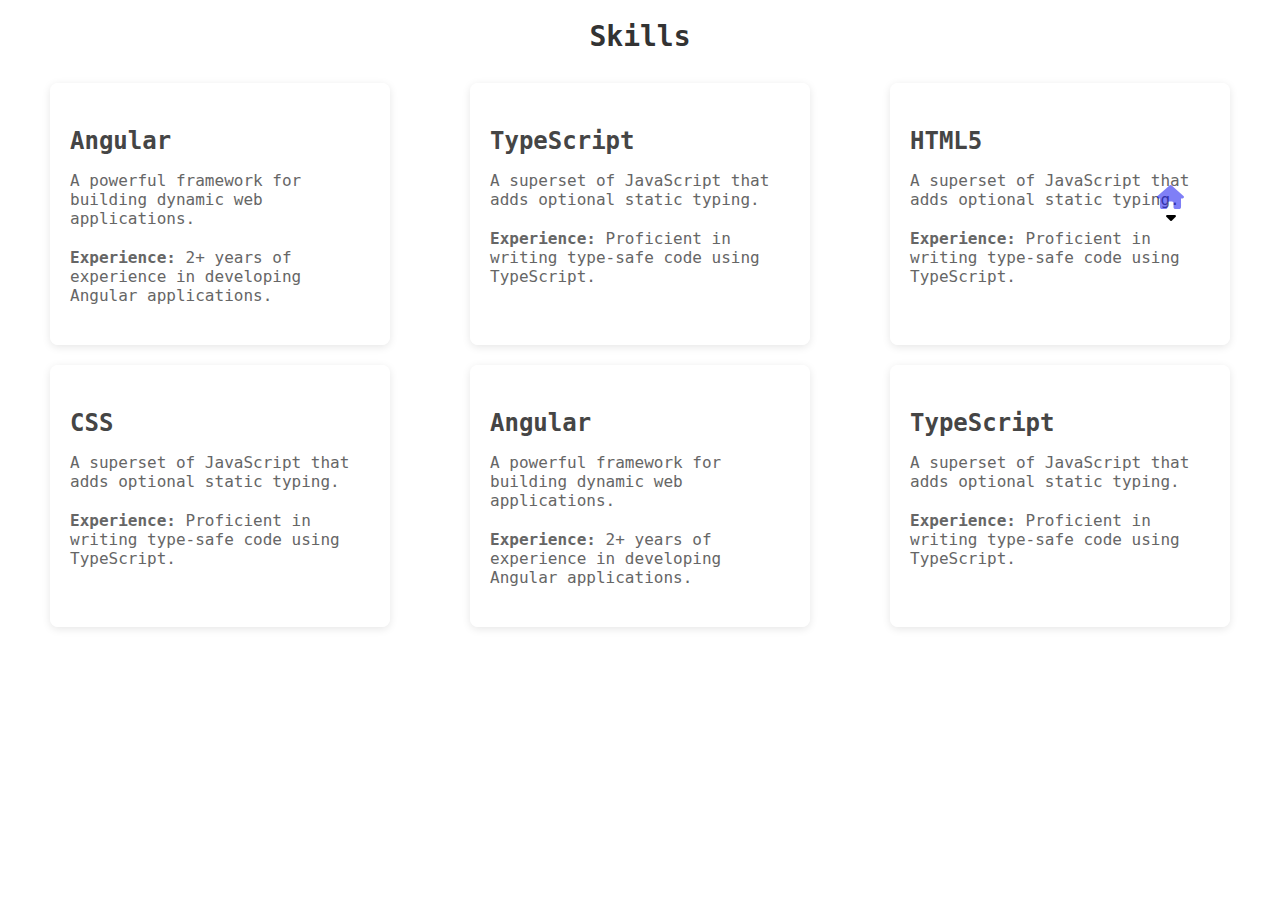
<file: skills/index.html>
<!DOCTYPE html><html lang="en" data-critters-container><head>
  <meta charset="utf-8">
  <title>Portfolio</title>
  <base href="/">
  <meta name="viewport" content="width=device-width, initial-scale=1">
  <link rel="icon" type="image/x-icon" href="favicon.ico">
<style>.fa{font-family:var(--fa-style-family, "Font Awesome 6 Free");font-weight:var(--fa-style, 900)}.fa,.fas{-moz-osx-font-smoothing:grayscale;-webkit-font-smoothing:antialiased;display:var(--fa-display, inline-block);font-style:normal;font-variant:normal;line-height:1;text-rendering:auto}.fas{font-family:"Font Awesome 6 Free"}@-webkit-keyframes fa-beat{0%,90%{-webkit-transform:scale(1);transform:scale(1)}45%{-webkit-transform:scale(var(--fa-beat-scale, 1.25));transform:scale(var(--fa-beat-scale, 1.25))}}@-webkit-keyframes fa-bounce{0%{-webkit-transform:scale(1,1) translateY(0);transform:scale(1) translateY(0)}10%{-webkit-transform:scale(var(--fa-bounce-start-scale-x, 1.1),var(--fa-bounce-start-scale-y, .9)) translateY(0);transform:scale(var(--fa-bounce-start-scale-x, 1.1),var(--fa-bounce-start-scale-y, .9)) translateY(0)}30%{-webkit-transform:scale(var(--fa-bounce-jump-scale-x, .9),var(--fa-bounce-jump-scale-y, 1.1)) translateY(var(--fa-bounce-height, -.5em));transform:scale(var(--fa-bounce-jump-scale-x, .9),var(--fa-bounce-jump-scale-y, 1.1)) translateY(var(--fa-bounce-height, -.5em))}50%{-webkit-transform:scale(var(--fa-bounce-land-scale-x, 1.05),var(--fa-bounce-land-scale-y, .95)) translateY(0);transform:scale(var(--fa-bounce-land-scale-x, 1.05),var(--fa-bounce-land-scale-y, .95)) translateY(0)}57%{-webkit-transform:scale(1,1) translateY(var(--fa-bounce-rebound, -.125em));transform:scale(1) translateY(var(--fa-bounce-rebound, -.125em))}64%{-webkit-transform:scale(1,1) translateY(0);transform:scale(1) translateY(0)}to{-webkit-transform:scale(1,1) translateY(0);transform:scale(1) translateY(0)}}@-webkit-keyframes fa-fade{50%{opacity:var(--fa-fade-opacity, .4)}}@-webkit-keyframes fa-beat-fade{0%,to{opacity:var(--fa-beat-fade-opacity, .4);-webkit-transform:scale(1);transform:scale(1)}50%{opacity:1;-webkit-transform:scale(var(--fa-beat-fade-scale, 1.125));transform:scale(var(--fa-beat-fade-scale, 1.125))}}@-webkit-keyframes fa-flip{50%{-webkit-transform:rotate3d(var(--fa-flip-x, 0),var(--fa-flip-y, 1),var(--fa-flip-z, 0),var(--fa-flip-angle, -180deg));transform:rotate3d(var(--fa-flip-x, 0),var(--fa-flip-y, 1),var(--fa-flip-z, 0),var(--fa-flip-angle, -180deg))}}@-webkit-keyframes fa-shake{0%{-webkit-transform:rotate(-15deg);transform:rotate(-15deg)}4%{-webkit-transform:rotate(15deg);transform:rotate(15deg)}8%,24%{-webkit-transform:rotate(-18deg);transform:rotate(-18deg)}12%,28%{-webkit-transform:rotate(18deg);transform:rotate(18deg)}16%{-webkit-transform:rotate(-22deg);transform:rotate(-22deg)}20%{-webkit-transform:rotate(22deg);transform:rotate(22deg)}32%{-webkit-transform:rotate(-12deg);transform:rotate(-12deg)}36%{-webkit-transform:rotate(12deg);transform:rotate(12deg)}40%,to{-webkit-transform:rotate(0deg);transform:rotate(0)}}@-webkit-keyframes fa-spin{0%{-webkit-transform:rotate(0deg);transform:rotate(0)}to{-webkit-transform:rotate(360deg);transform:rotate(360deg)}}.fa-lightbulb:before{content:"\f0eb"}.fa-envelope:before{content:"\f0e0"}.fa-caret-down:before{content:"\f0d7"}.fa-home:before{content:"\f015"}.fa-project-diagram:before{content:"\f542"}.fa-briefcase:before{content:"\f0b1"}.fa-graduation-cap:before{content:"\f19d"}:root{--fa-style-family-brands: "Font Awesome 6 Brands";--fa-font-brands: normal 400 1em/1 "Font Awesome 6 Brands"}@font-face{font-family:"Font Awesome 6 Brands";font-style:normal;font-weight:400;font-display:block;src:url("./media/fa-brands-400-4RSXLDQT.woff2") format("woff2"),url("./media/fa-brands-400-RP3MZ4AX.ttf") format("truetype")}:root{--fa-style-family-classic: "Font Awesome 6 Free";--fa-font-regular: normal 400 1em/1 "Font Awesome 6 Free"}@font-face{font-family:"Font Awesome 6 Free";font-style:normal;font-weight:400;font-display:block;src:url("./media/fa-regular-400-6ODLNN6G.woff2") format("woff2"),url("./media/fa-regular-400-VE33OVPX.ttf") format("truetype")}:root{--fa-style-family-classic: "Font Awesome 6 Free";--fa-font-solid: normal 900 1em/1 "Font Awesome 6 Free"}@font-face{font-family:"Font Awesome 6 Free";font-style:normal;font-weight:900;font-display:block;src:url("./media/fa-solid-900-ZZETRIYD.woff2") format("woff2"),url("./media/fa-solid-900-BALFL4QR.ttf") format("truetype")}.fas{font-weight:900}body{margin:0;padding:0;font-family:monospace}a{text-decoration:none}a:hover{color:#a3b1b1}
</style><link rel="stylesheet" href="styles-MCMCQY2S.css" media="print" onload="this.media='all'"><noscript><link rel="stylesheet" href="styles-MCMCQY2S.css"></noscript><style ng-app-id="ng">.skills-page-container[_ngcontent-ng-c3680192439]{max-width:100%;margin:10px;text-align:left;display:flex;flex-wrap:wrap;justify-content:space-around}h2[_ngcontent-ng-c3680192439]{color:#333;font-size:28px;margin:20px;text-align:center}.skill-card[_ngcontent-ng-c3680192439]{width:300px;background:rgba(255,255,255,.8);padding:20px;margin:10px;border-radius:8px;box-shadow:0 2px 8px #0000001a;transition:transform .3s ease-in-out}.skill-card[_ngcontent-ng-c3680192439]:hover{transform:scale(1.05)}h3[_ngcontent-ng-c3680192439]{color:#454545;font-size:24px;margin-bottom:10px}p[_ngcontent-ng-c3680192439]{font-size:16px;color:#666;margin-bottom:20px}</style><style ng-app-id="ng">.icon-container[_ngcontent-ng-c3732487589]{position:fixed;top:20%;left:90%;margin-bottom:20px;display:grid;grid-template-rows:1fr auto}.icon-container[_ngcontent-ng-c3732487589] > *[_ngcontent-ng-c3732487589]{align-items:center;justify-content:center;cursor:pointer}.icon-container[_ngcontent-ng-c3732487589] > .icon[_ngcontent-ng-c3732487589]{border-radius:50%;transition:all .2s ease-in-out}.icon-container[_ngcontent-ng-c3732487589] > .icon[_ngcontent-ng-c3732487589]   svg[_ngcontent-ng-c3732487589]{fill:var(--icon-color, #fff);transition:fill .2s ease-in-out}.icon-container[_ngcontent-ng-c3732487589] > .dropdown-content[_ngcontent-ng-c3732487589]{display:none;grid-row:2;background-color:var(--dropdown-bg, #f0f2f5);border-radius:5px;box-shadow:0 5px 10px #0000001a;-webkit-backdrop-filter:blur(5px);backdrop-filter:blur(5px);animation:_ngcontent-ng-c3732487589_slideUp .3s ease-in-out forwards}.icon-container[_ngcontent-ng-c3732487589] > .dropdown-content.shown[_ngcontent-ng-c3732487589]{animation:_ngcontent-ng-c3732487589_slideDown .3s ease-in-out}.icon[_ngcontent-ng-c3732487589]{padding:5px;text-align:center}@keyframes _ngcontent-ng-c3732487589_slideUp{0%{opacity:0;transform:translateY(20px)}to{opacity:1;transform:translateY(0)}}@keyframes _ngcontent-ng-c3732487589_slideDown{0%{opacity:1;transform:translateY(0)}to{opacity:0;transform:translateY(20px)}}.icon-container.expanded[_ngcontent-ng-c3732487589] > .icon[_ngcontent-ng-c3732487589]:hover + .dropdown-content[_ngcontent-ng-c3732487589], .icon-container.expanded[_ngcontent-ng-c3732487589] > .dropdown-content[_ngcontent-ng-c3732487589]{display:block;transform:translateY(0) scaleY(1);transition:transform .2s ease-in-out}.icon-container.expanded[_ngcontent-ng-c3732487589] > .icon[_ngcontent-ng-c3732487589]:hover + .dropdown-content[_ngcontent-ng-c3732487589]:hover{transform:translateY(-5px) scaleY(1.05)}.icon[_ngcontent-ng-c3732487589]   i[title][_ngcontent-ng-c3732487589]{position:relative}.icon[_ngcontent-ng-c3732487589]   i[title][_ngcontent-ng-c3732487589]:hover:after{content:attr(title);position:absolute;top:100%;left:50%;transform:translate(-50%);background-color:#000c;color:#fff;padding:5px 10px;border-radius:5px;font-size:12px}</style><style ng-app-id="ng">.home-icon[_ngcontent-ng-c1840249685]{opacity:.5;cursor:pointer;z-index:2}.home-icon[_ngcontent-ng-c1840249685]   i[_ngcontent-ng-c1840249685]{font-size:24px}</style><style ng-app-id="ng">.icon[_ngcontent-ng-c1373413901]{opacity:.5;cursor:pointer;z-index:2}.icon[_ngcontent-ng-c1373413901]   i[_ngcontent-ng-c1373413901]{font-size:24px}.icon[_ngcontent-ng-c1373413901]   i[_ngcontent-ng-c1373413901]:hover{color:#f70}</style><style ng-app-id="ng">.icon[_ngcontent-ng-c3361052712]{opacity:.5;cursor:pointer;z-index:2}.icon[_ngcontent-ng-c3361052712]   i[_ngcontent-ng-c3361052712]{font-size:24px}.icon[_ngcontent-ng-c3361052712]   i[_ngcontent-ng-c3361052712]:hover{color:#019601}</style><style ng-app-id="ng">.icon[_ngcontent-ng-c3975816813]{opacity:.5;cursor:pointer;z-index:2}.icon[_ngcontent-ng-c3975816813]   i[_ngcontent-ng-c3975816813]{font-size:24px}.icon[_ngcontent-ng-c3975816813]   i[_ngcontent-ng-c3975816813]:hover{color:#630393}</style><style ng-app-id="ng">.icon[_ngcontent-ng-c411144591]{opacity:.5;cursor:pointer;z-index:2}.icon[_ngcontent-ng-c411144591]   i[_ngcontent-ng-c411144591]{font-size:24px}.icon[_ngcontent-ng-c411144591]   i[_ngcontent-ng-c411144591]:hover{color:#970000}</style><style ng-app-id="ng">.icon[_ngcontent-ng-c3969231259]{opacity:.5;cursor:pointer;z-index:2}.icon[_ngcontent-ng-c3969231259]   i[_ngcontent-ng-c3969231259]{font-size:24px}.icon[_ngcontent-ng-c3969231259]   i[_ngcontent-ng-c3969231259]:hover{color:#daa520}</style></head>
<body><!--nghm-->
  <app-root _nghost-ng-c3984273398 ng-version="17.0.8" ngh="8" ng-server-context="ssg"><router-outlet _ngcontent-ng-c3984273398></router-outlet><app-skills _nghost-ng-c3680192439 ngh="7"><div _ngcontent-ng-c3680192439><h2 _ngcontent-ng-c3680192439>Skills</h2></div><div _ngcontent-ng-c3680192439 class="skills-page-container"><div _ngcontent-ng-c3680192439 class="skill-card"><h3 _ngcontent-ng-c3680192439>Angular</h3><p _ngcontent-ng-c3680192439>A powerful framework for building dynamic web applications.</p><p _ngcontent-ng-c3680192439><strong _ngcontent-ng-c3680192439>Experience:</strong> 2+ years of experience in developing Angular applications.</p></div><div _ngcontent-ng-c3680192439 class="skill-card"><h3 _ngcontent-ng-c3680192439>TypeScript</h3><p _ngcontent-ng-c3680192439>A superset of JavaScript that adds optional static typing.</p><p _ngcontent-ng-c3680192439><strong _ngcontent-ng-c3680192439>Experience:</strong> Proficient in writing type-safe code using TypeScript.</p></div><div _ngcontent-ng-c3680192439 class="skill-card"><h3 _ngcontent-ng-c3680192439>HTML5</h3><p _ngcontent-ng-c3680192439>A superset of JavaScript that adds optional static typing.</p><p _ngcontent-ng-c3680192439><strong _ngcontent-ng-c3680192439>Experience:</strong> Proficient in writing type-safe code using TypeScript.</p></div><div _ngcontent-ng-c3680192439 class="skill-card"><h3 _ngcontent-ng-c3680192439>CSS</h3><p _ngcontent-ng-c3680192439>A superset of JavaScript that adds optional static typing.</p><p _ngcontent-ng-c3680192439><strong _ngcontent-ng-c3680192439>Experience:</strong> Proficient in writing type-safe code using TypeScript.</p></div><div _ngcontent-ng-c3680192439 class="skill-card"><h3 _ngcontent-ng-c3680192439>Angular</h3><p _ngcontent-ng-c3680192439>A powerful framework for building dynamic web applications.</p><p _ngcontent-ng-c3680192439><strong _ngcontent-ng-c3680192439>Experience:</strong> 2+ years of experience in developing Angular applications.</p></div><div _ngcontent-ng-c3680192439 class="skill-card"><h3 _ngcontent-ng-c3680192439>TypeScript</h3><p _ngcontent-ng-c3680192439>A superset of JavaScript that adds optional static typing.</p><p _ngcontent-ng-c3680192439><strong _ngcontent-ng-c3680192439>Experience:</strong> Proficient in writing type-safe code using TypeScript.</p></div><!----></div><app-icons _ngcontent-ng-c3680192439 _nghost-ng-c3732487589 ngh="6"><div _ngcontent-ng-c3732487589 class="icon-container"><div _ngcontent-ng-c3732487589 class="icon-container-home icon"><app-home _ngcontent-ng-c3732487589 title="Home" _nghost-ng-c1840249685 ngh="0"><div _ngcontent-ng-c1840249685 class="home-icon"><a _ngcontent-ng-c1840249685 routerlink="about-me" href="/skills/about-me"><i _ngcontent-ng-c1840249685 class="fas fa-home"></i></a></div><!----></app-home><i _ngcontent-ng-c3732487589 class="fa fa-caret-down"></i></div><div _ngcontent-ng-c3732487589 class="dropdown-content"><app-contact-icon _ngcontent-ng-c3732487589 title="Contact" class="icon" _nghost-ng-c1373413901 ngh="1"><div _ngcontent-ng-c1373413901 class="icon"><a _ngcontent-ng-c1373413901 routerlink="contact" href="/skills/contact"><i _ngcontent-ng-c1373413901 class="fas fa-envelope"></i></a></div><!----></app-contact-icon><app-education-icon _ngcontent-ng-c3732487589 title="Education" class="icon" _nghost-ng-c3361052712 ngh="2"><div _ngcontent-ng-c3361052712 class="icon"><a _ngcontent-ng-c3361052712 routerlink="contact" href="/skills/contact"><i _ngcontent-ng-c3361052712 class="fas fa-graduation-cap"></i></a></div><!----></app-education-icon><app-experience-icon _ngcontent-ng-c3732487589 title="Experience" class="icon" _nghost-ng-c3975816813 ngh="3"><div _ngcontent-ng-c3975816813 class="icon"><a _ngcontent-ng-c3975816813 routerlink="experience" href="/skills/experience"><i _ngcontent-ng-c3975816813 class="fas fa-briefcase"></i></a></div><!----></app-experience-icon><app-projects-icon _ngcontent-ng-c3732487589 title="Projects" class="icon" _nghost-ng-c411144591 ngh="4"><div _ngcontent-ng-c411144591 class="icon"><a _ngcontent-ng-c411144591 routerlink="project" href="/skills/project"><i _ngcontent-ng-c411144591 class="fas fa-project-diagram"></i></a></div><!----></app-projects-icon><app-skill-icon _ngcontent-ng-c3732487589 title="Skills" class="icon" _nghost-ng-c3969231259 ngh="5"><div _ngcontent-ng-c3969231259 class="icon"><a _ngcontent-ng-c3969231259 routerlink="skills" href="/skills/skills"><i _ngcontent-ng-c3969231259 class="fas fa-lightbulb"></i></a></div><!----></app-skill-icon></div></div></app-icons></app-skills><!----></app-root>
<script src="polyfills-LZBJRJJE.js" type="module"></script><script src="main-NUGJP4KZ.js" type="module"></script>

<script id="ng-state" type="application/json">{"__nghData__":[{"t":{"0":"t1"},"c":{"0":[{"i":"t1","r":1}]}},{"t":{"0":"t2"},"c":{"0":[{"i":"t2","r":1}]}},{"t":{"0":"t3"},"c":{"0":[{"i":"t3","r":1}]}},{"t":{"0":"t4"},"c":{"0":[{"i":"t4","r":1}]}},{"t":{"0":"t5"},"c":{"0":[{"i":"t5","r":1}]}},{"t":{"0":"t6"},"c":{"0":[{"i":"t6","r":1}]}},{},{"t":{"4":"t7"},"c":{"4":[{"i":"t7","r":1,"x":6}]}},{"c":{"0":[{"i":"c3680192439","r":1}]}}]}</script></body></html>
</file>
